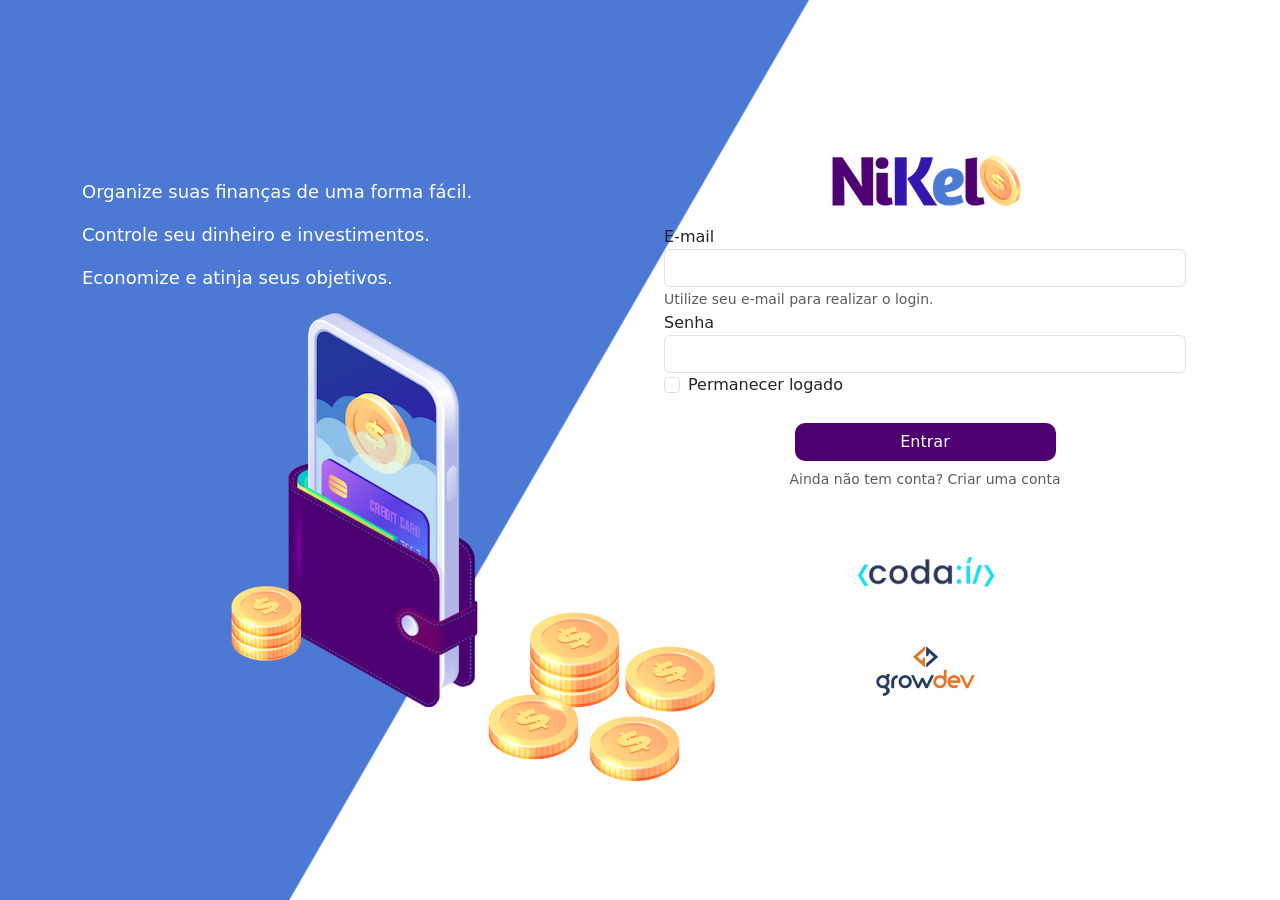
<file: public/index.html>
<!DOCTYPE html>
<html lang="pt">

<head>
  <meta charset="UTF-8" />
  <meta http-equiv="X-UA-Compatible" content="IE=edge" />
  <meta name="viewport" content="width=device-width, initial-scale=1.0" />
  <link href="https://cdn.jsdelivr.net/npm/bootstrap@5.1.3/dist/css/bootstrap.min.css" rel="stylesheet" />
  <link rel="stylesheet" href="./css/styles.css" />
  <title>Nikel</title>
</head>

<body id="login">
  <main>
    <div class="container">
      <div class="row vh-100">
        <!-- SEÇÃO TEXTO E IMAGENS -->
        <div class="col d-flex justify-content-center flex-column my-5">
          <div class="text-login">
            <p>Organize suas finanças de uma forma fácil.</p>
            <p>Controle seu dinheiro e investimentos.</p>
            <p>Economize e atinja seus objetivos.</p>
          </div>
          <figure class="text-center">
            <img src="./assets/images/pocket.png" alt="imagem pocket" class="img-fluid" />
            <img src="./assets/images/coins.png" alt="imagem coins" class="img-fluid d-none d-md-inline coins" />
          </figure>
        </div>

        <!-- FORMULÁRIO -->
        <div class="col d-flex justify-content-center flex-column my-5">
          <div class="container">
            <div class="row">
              <div class="col">
                <figure class="text-center mb-3">
                  <img src="./assets/images/nikel-logo.png" alt="logo" class="img-fluid" />
                </figure>
              </div>
            </div>

            <div class="row">
              <div class="col">
                <form id="login-form">
                  <div class="form-group">
                    <label for="email-input">E-mail</label>
                    <input type="email" class="form-control" id="email-input" aria-describedby="emailHelp"  required/>
                    <small id="emailHelp" class="form-text text-muted">Utilize seu e-mail para realizar o login.</small>
                  </div>
                  <div class="form-group">
                    <label for="password-input">Senha</label>
                    <input type="password" class="form-control" id="password-input" />
                  </div>
                  <div class="form-group form-check">
                    <input type="checkbox" class="form-check-input" id="session-check" />
                    <label class="form-check-label" for="session-check">Permanecer logado</label>
                  </div>
                  <button type="submit" class="btn button-login mt-4">
                    Entrar
                  </button>
                </form>
              </div>
            </div>

            <div class="row">
              <div class="col">
                <p id="link-conta" class="text-center mt-2 form-text" data-bs-toggle="modal" data-bs-target="#register-modal">
                  Ainda não tem conta?
                  <span  href="register.html">Criar uma conta</span>
                </p>
              </div>
            </div>

            <div class="row text-center mt-5">
              <div class="col">
                <figure>
                  <img src="./assets/images/codai-logo.png" alt="logo codai" class="img-fluid">
                </figure>
              </div>
            </div>
            <div class="row text-center">
              <div class="col">
                <figure>
                  <img src="./assets/images/growdev-logo.png" alt="logo growdev" class="img-fluid">
                </figure>
              </div>
            </div>

          </div>
        </div>
      </div>

  
      <!-- Modal -->
      <div class="modal fade" id="register-modal" tabindex="-1" aria-labelledby="exampleModalLabel" aria-hidden="true">
        <div class="modal-dialog">
          <div class="modal-content">
            <div class="modal-header">
              <h5 class="modal-title fs-5" id="exampleModalLabel">Crie sua conta</h5>
              <button type="button" class="btn-close" data-bs-dismiss="modal" aria-label="Close"></button>
            </div>
            <form action="home.html" id="create-form">
            <div class="modal-body">
                  <div class="form-group">
                    <label for="email-create-input">E-mail</label>
                    <input type="email" class="form-control" id="email-create-input" aria-describedby="emailHelp" required />
                    <small id="emailHelp" class="form-text text-muted">Utilize seu e-mail para criar a conta.</small>
                  </div>
                  <div class="form-group">
                    <label for="password-create-input">Senha</label>
                    <input type="password" class="form-control" id="password-create-input" required />
                    <small id="emailHelp" class="form-text text-muted">Utilize uma senha fácil de lembrar e anote para não esquecer.</small>
                  </div>

                </div>
                <div class="modal-footer">
                  <button type="button" class="btn btn-secondary button-cancel" data-bs-dismiss="modal">Cancelar</button>
                  <button type="submit" class="btn button-default">Criar conta</button>
                </div>
              </form>
            </div>
        </div>
      </div>

  </main>

  <script src="https://cdn.jsdelivr.net/npm/bootstrap@5.1.3/dist/js/bootstrap.bundle.min.js"></script>
  <script src="./js/index.js"></script>
</body>

</html>
</file>
<file: public/css/styles.css>
#login {
  background: linear-gradient(120deg, #4c79d3 44.9%, #fff 45%) no-repeat fixed;
}

#app {
  background: linear-gradient(120deg, #fff 44.9%, #4c79d3 45%) no-repeat fixed;
}

header {
  border-bottom: 1px solid #bebcbc;
  padding: 5px;
  background: white;
}

.color-primary {
  color: #4e0070;
}

.dropdown-item {
  padding: 0 !important;
}

.dropdown-menu {
  padding: 0 !important;
  min-width: auto !important;
}
.color-secondary {
  color: #4c79d3;
}

.icon-detail {
  font-size: 50px;
  margin-right: 10px;
  vertical-align: middle;
}

.text-login {
  color: #fff;
  font-size: 18px;
  font-weight: 5500;
}

.coins {
  position: absolute;
  bottom: 100px;
}

.button-login {
  border-radius: 10px;
  background-color: #4e0070;
  color: white;
  width: 50%;
  margin: 0 25%;
  transition: background-color 0.3s ease, color 0.3s ease;
}
.button-login:hover {
  background-color: #4c79d3;
  color: white;
}

.link-default {
  color: #4e0070;
  cursor: pointer;
  transition: background-color 0.3s ease, color 0.3s ease;
}

.link-default:hover {
  color: #4c79d3;
  text-decoration: none;
}

.info {
  background-color: white;
  border-radius: 20px 20px 0px 0px;
  padding: 20px 0px 0px 0px;
}

.button-default {
  border-radius: 10px;
  background-color: #4e0070;
  color: white;
}

.button-default:hover {
  background-color: #4c79d3;
  color: white;
}

.button-cancel {
  border-radius: 10px;
}

.button-float {
  border-radius: 99999px;
  height: 60px;
  width: 60px;
  position: fixed;
  bottom: 1rem;
  right: 2rem;
  font-size: 35px;
  background-color: #4e0070;
  color: white;
  padding: 0;
  border: 2px solid #4e0070;
}

.button-float:hover {
  background-color: #fff;
  color: #4c79d3;
  border: 2px solid #4c79d3;
}
</file>
